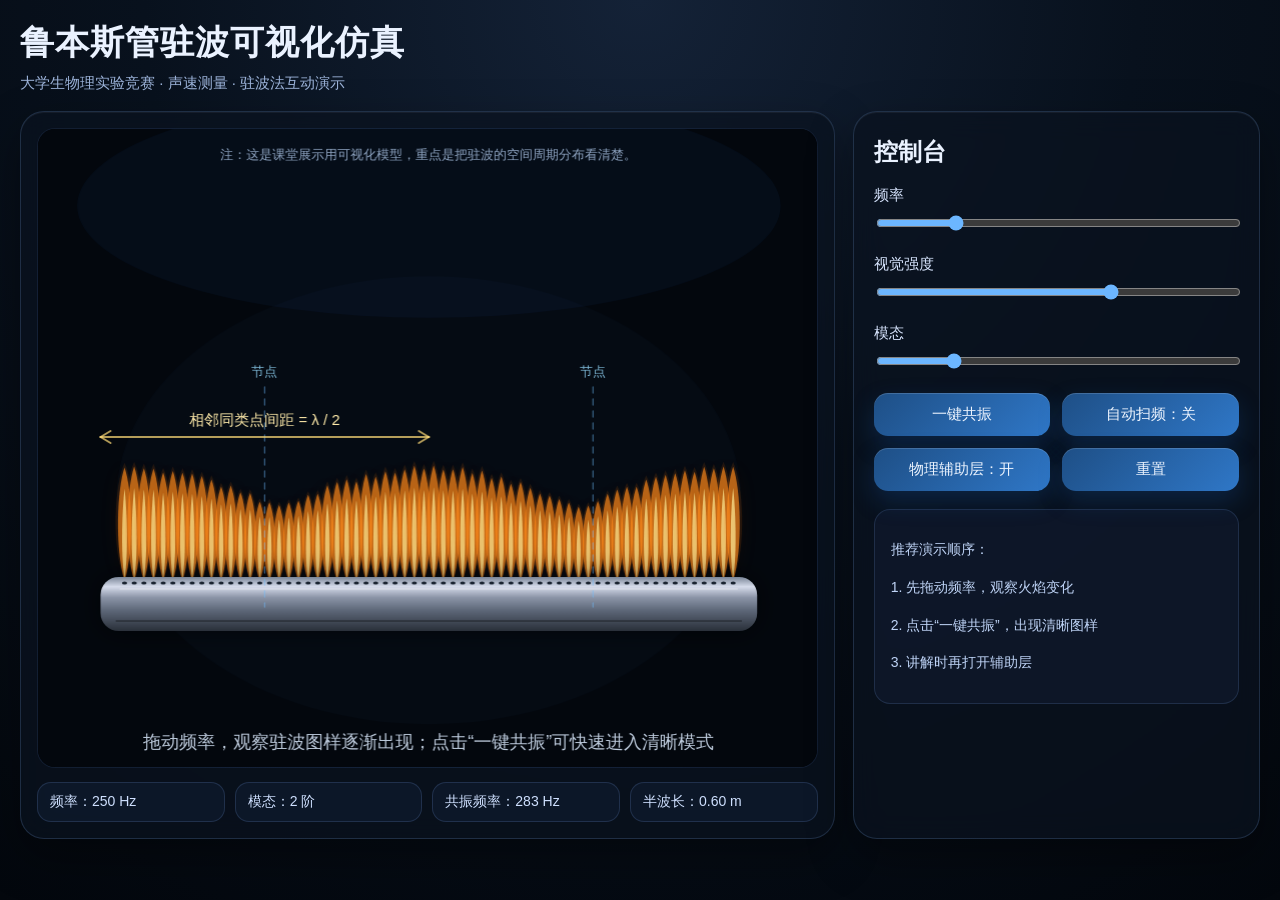
<file: index.html>
<!doctype html>
<html lang="zh-CN">
<head>
  <meta charset="UTF-8" />
  <meta name="viewport" content="width=device-width, initial-scale=1.0" />
  <title>鲁本斯管驻波仿真</title>
  <link rel="stylesheet" href="style.css" />
</head>
<body>
  <div class="app">
    <header class="topbar">
      <div>
        <h1>鲁本斯管驻波可视化仿真</h1>
        <p>大学生物理实验竞赛 · 声速测量 · 驻波法互动演示</p>
      </div>
    </header>

    <main class="workspace">
      <section class="panel canvas-panel">
        <div id="canvas-holder"></div>

        <div class="hud">
          <div class="hud-item">频率：<span id="freqValue">250</span> Hz</div>
          <div class="hud-item">模态：<span id="modeValue">2</span> 阶</div>
          <div class="hud-item">共振频率：<span id="resValue">283</span> Hz</div>
          <div class="hud-item">半波长：<span id="halfLambdaValue">0.60</span> m</div>
        </div>
      </section>

      <aside class="panel control-panel">
        <h2>控制台</h2>

        <div class="control-group">
          <label for="freqSlider">频率</label>
          <input id="freqSlider" type="range" min="80" max="900" value="250" step="1" />
        </div>

        <div class="control-group">
          <label for="ampSlider">视觉强度</label>
          <input id="ampSlider" type="range" min="20" max="100" value="72" step="1" />
        </div>

        <div class="control-group">
          <label for="modeSlider">模态</label>
          <input id="modeSlider" type="range" min="1" max="6" value="2" step="1" />
        </div>

        <div class="button-grid">
          <button id="snapBtn">一键共振</button>
          <button id="autoBtn">自动扫频：关</button>
          <button id="overlayBtn">物理辅助层：开</button>
          <button id="resetBtn">重置</button>
        </div>

        <div class="tip-box">
          <p>推荐演示顺序：</p>
          <p>1. 先拖动频率，观察火焰变化</p>
          <p>2. 点击“一键共振”，出现清晰图样</p>
          <p>3. 讲解时再打开辅助层</p>
        </div>
      </aside>
    </main>
  </div>

  <script src="p5.min.js"></script>
  <script src="app.js"></script>
</body>
</html>
</file>
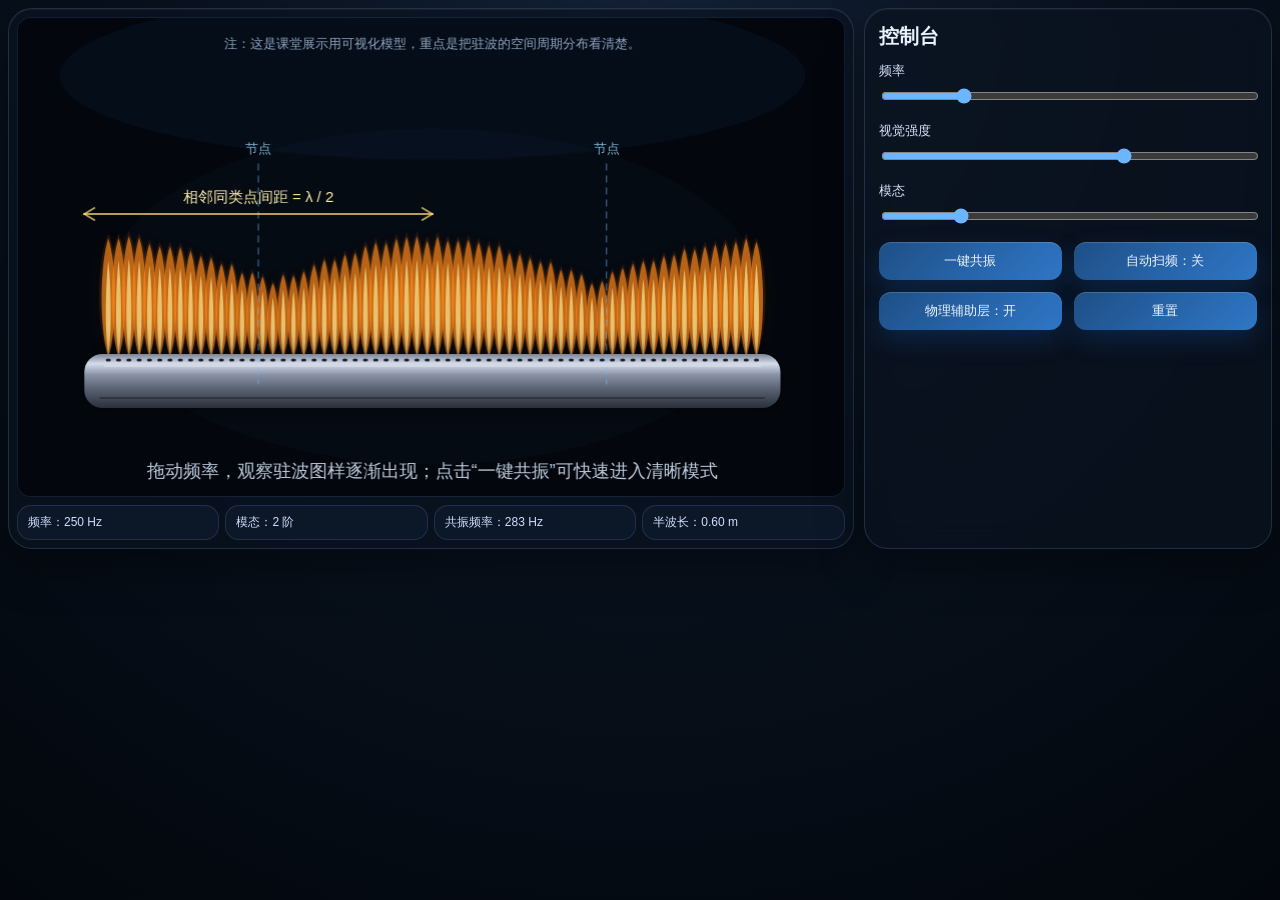
<file: ppt.html>
<!doctype html>
<html lang="zh-CN">
<head>
    <meta charset="UTF-8" />
    <meta name="viewport" content="width=device-width, initial-scale=1.0" />
    <title>鲁本斯管驻波仿真</title>
    <link rel="stylesheet" href="style.css" />
</head>
<body class="ppt-embed">
    <div class="app">
        <header class="topbar">
            <div>
                <h1>鲁本斯管驻波可视化仿真</h1>
                <p>大学生物理实验竞赛 · 声速测量 · 驻波法互动演示</p >
            </div>
        </header>
        <main class="workspace">
            <section class="panel canvas-panel">
                <div id="canvas-holder"></div>
                <div class="hud">
                    <div class="hud-item">频率：<span id="freqValue">250</span> Hz</div>
                    <div class="hud-item">模态：<span id="modeValue">2</span> 阶</div>
                    <div class="hud-item">共振频率：<span id="resValue">283</span> Hz</div>
                    <div class="hud-item">半波长：<span id="halfLambdaValue">0.60</span> m</div>
                </div>
            </section>
            <aside class="panel control-panel">
                <h2>控制台</h2>
                <div class="control-group">
                    <label for="freqSlider">频率</label>
                    <input id="freqSlider" type="range" min="80" max="900" value="250" step="1" />
                </div>
                <div class="control-group">
                    <label for="ampSlider">视觉强度</label>
                    <input id="ampSlider" type="range" min="20" max="100" value="72" step="1" />
                </div>
                <div class="control-group">
                    <label for="modeSlider">模态</label>
                    <input id="modeSlider" type="range" min="1" max="6" value="2" step="1" />
                </div>
                <div class="button-grid">
                    <button id="snapBtn">一键共振</button>
                    <button id="autoBtn">自动扫频：关</button>
                    <button id="overlayBtn">物理辅助层：开</button>
                    <button id="resetBtn">重置</button>
                </div>
                <div class="tip-box">
                    <p>推荐演示顺序：</p >
                    <p>1. 先拖动频率，观察火焰变化</p >
                    <p>2. 点击“一键共振”，出现清晰图样</p >
                    <p>3. 讲解时再打开辅助层</p >
                </div>
            </aside>
        </main>
    </div>
    <script src="p5.min.js"></script>
    <script src="app.js"></script>
</body>
</html>
</file>
<file: style.css>
* {
  box-sizing: border-box;
}

html,
body {
  margin: 0;
  padding: 0;
  min-height: 100%;
  font-family: "Microsoft YaHei", "PingFang SC", sans-serif;
  background:
    radial-gradient(circle at top, #142237 0%, #08111d 45%, #03070d 100%);
  color: #eaf2ff;
}

body {
  min-height: 100vh;
}

.app {
  width: 100%;
  min-height: 100vh;
  padding: 20px;
}

.topbar {
  margin-bottom: 18px;
}

.topbar h1 {
  margin: 0 0 8px;
  font-size: 34px;
  letter-spacing: 1px;
}

.topbar p {
  margin: 0;
  color: #9cb3d9;
  font-size: 15px;
}

.workspace {
  display: grid;
  grid-template-columns: 1.8fr 0.9fr;
  gap: 18px;
}

.panel {
  background: rgba(10, 18, 31, 0.72);
  border: 1px solid rgba(116, 153, 214, 0.22);
  border-radius: 24px;
  box-shadow:
    0 18px 45px rgba(0, 0, 0, 0.35),
    inset 0 1px 0 rgba(255, 255, 255, 0.05);
  backdrop-filter: blur(14px);
}

.canvas-panel {
  position: relative;
  overflow: hidden;
  padding: 16px;
  min-height: 720px;
}

#canvas-holder {
  width: 100%;
  height: 640px;
  border-radius: 18px;
  overflow: hidden;
  background:
    radial-gradient(circle at center, rgba(20, 35, 60, 0.35), rgba(2, 5, 10, 0.92));
  border: 1px solid rgba(90, 140, 220, 0.18);
}

.hud {
  display: grid;
  grid-template-columns: repeat(4, 1fr);
  gap: 10px;
  margin-top: 14px;
}

.hud-item {
  background: rgba(15, 28, 45, 0.78);
  border: 1px solid rgba(120, 160, 230, 0.18);
  border-radius: 14px;
  padding: 10px 12px;
  font-size: 14px;
  color: #cfe0ff;
}

.control-panel {
  padding: 20px;
}

.control-panel h2 {
  margin-top: 4px;
  margin-bottom: 18px;
  font-size: 24px;
}

.control-group {
  margin-bottom: 20px;
}

.control-group label {
  display: block;
  margin-bottom: 8px;
  font-size: 15px;
  color: #d9e6ff;
}

.control-group input[type="range"] {
  width: 100%;
  accent-color: #6cb6ff;
  cursor: pointer;
}

.button-grid {
  display: grid;
  grid-template-columns: 1fr 1fr;
  gap: 12px;
  margin-top: 8px;
}

button {
  border: none;
  border-radius: 14px;
  padding: 12px 14px;
  font-size: 15px;
  color: #eef5ff;
  cursor: pointer;
  background: linear-gradient(135deg, #1e4f86 0%, #2f77c7 100%);
  box-shadow:
    0 10px 24px rgba(23, 87, 164, 0.28),
    inset 0 1px 0 rgba(255, 255, 255, 0.15);
  transition: transform 0.15s ease, box-shadow 0.15s ease, filter 0.15s ease;
}

button:hover {
  transform: translateY(-1px);
  filter: brightness(1.06);
  box-shadow:
    0 12px 28px rgba(23, 87, 164, 0.36),
    inset 0 1px 0 rgba(255, 255, 255, 0.22);
}

.tip-box {
  margin-top: 18px;
  padding: 14px 16px;
  border-radius: 16px;
  background: rgba(14, 25, 42, 0.86);
  border: 1px solid rgba(117, 154, 220, 0.18);
  color: #bfd4f7;
  line-height: 1.7;
  font-size: 14px;
}

@media (max-width: 1200px) {
  .workspace {
    grid-template-columns: 1fr;
  }

  .canvas-panel {
    min-height: auto;
  }

  #canvas-holder {
    height: 560px;
  }

  .hud {
    grid-template-columns: 1fr 1fr;
  }
}

@media (max-width: 760px) {
  .app {
    padding: 12px;
  }

  .topbar h1 {
    font-size: 24px;
  }

  #canvas-holder {
    height: 420px;
  }

  .hud {
    grid-template-columns: 1fr;
  }

  .button-grid {
    grid-template-columns: 1fr;
  }
}
/* =========================
   PPT 内嵌专用模式
   ========================= */

body.ppt-embed {
  overflow: hidden;
}

.ppt-embed .app {
  min-height: auto;
  padding: 8px;
}

.ppt-embed .topbar {
  display: none;
}

.ppt-embed .workspace {
  grid-template-columns: 1.45fr 0.7fr;
  gap: 10px;
  align-items: stretch;
}

.ppt-embed .canvas-panel {
  padding: 8px;
  min-height: auto;
}

.ppt-embed #canvas-holder {
  height: 480px;
  border-radius: 14px;
}

.ppt-embed .hud {
  grid-template-columns: repeat(4, 1fr);
  gap: 6px;
  margin-top: 8px;
}

.ppt-embed .hud-item {
  padding: 8px 10px;
  font-size: 12px;
}

.ppt-embed .control-panel {
  padding: 14px;
}

.ppt-embed .control-panel h2 {
  margin-top: 0;
  margin-bottom: 12px;
  font-size: 20px;
}

.ppt-embed .control-group {
  margin-bottom: 14px;
}

.ppt-embed .control-group label {
  font-size: 13px;
  margin-bottom: 6px;
}

.ppt-embed button {
  padding: 10px 12px;
  font-size: 13px;
  border-radius: 12px;
}

.ppt-embed .tip-box {
  display: none;
}
</file>
